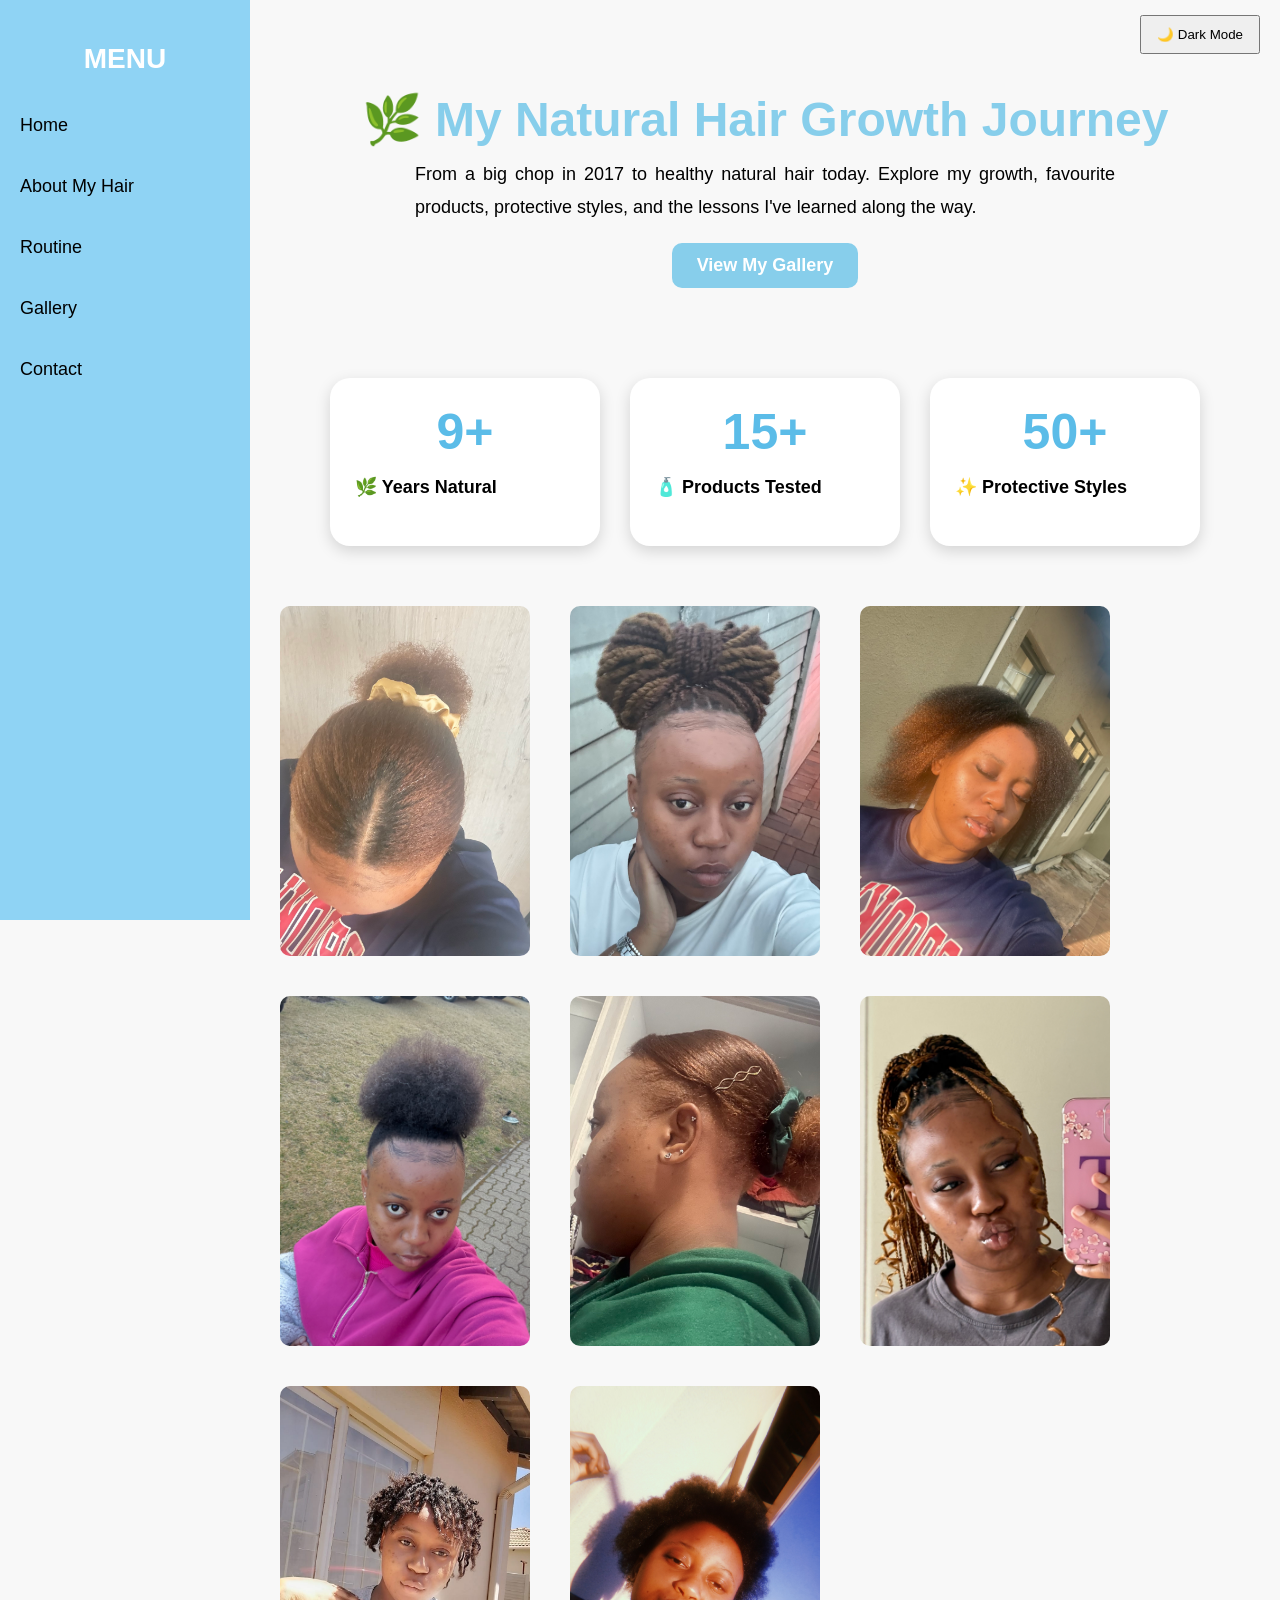
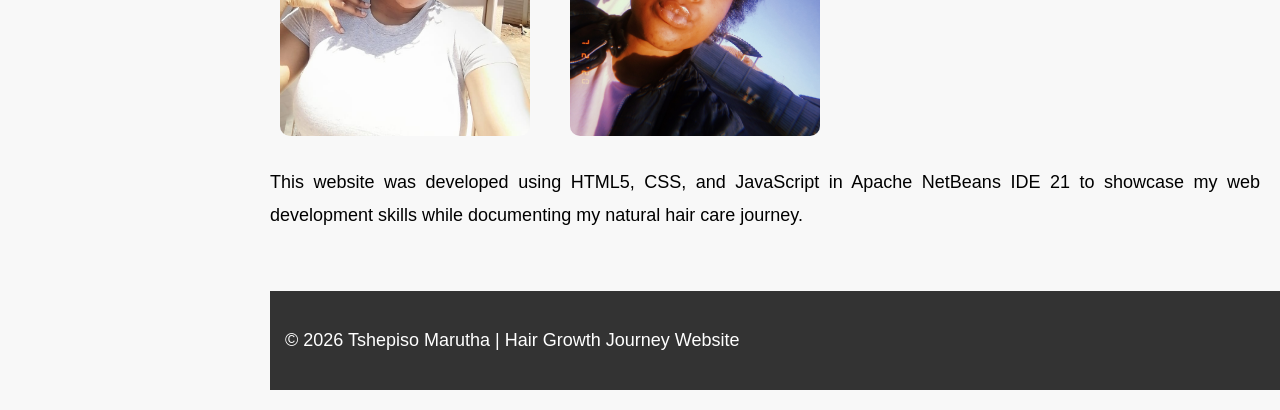
<file: index.html>
<!DOCTYPE html>
<html>
<head>
    <title>Hair Growth Journey</title>
    <link rel="stylesheet" href="Style.css">
</head>

<body>

    
    <button id="themeBtn" class="theme-button" onclick="toggleDarkMode()">
        🌙 Dark Mode
    </button>

    
    <div class="sidebar">
        <h2>Menu</h2>

        <nav>
            <ul>
                <li><a href="index.html">Home</a></li>
                <li><a href="about.html">About My Hair</a></li>
                <li><a href="routine.html">Routine</a></li>
                <li><a href="gallery.html">Gallery</a></li>
                <li><a href="contact.html">Contact</a></li>
            </ul>
        </nav>
    </div>

    <div class="container">

        <div class="hero">
            <h1>🌿 My Natural Hair Growth Journey</h1>

            <p class="hero-text">
                From a big chop in 2017 to healthy natural hair today.
                Explore my growth, favourite products, protective styles,
                and the lessons I've learned along the way.
            </p>

            <a href="gallery.html" class="hero-btn">
                View My Gallery
            </a>
        </div>
    
   <div class="stats">

    <div class="stat">
        <h2>9+</h2>
        <p>🌿 Years Natural</p>
    </div>

    <div class="stat">
        <h2>15+</h2>
        <p>🧴 Products Tested</p>
    </div>

    <div class="stat">
        <h2>50+</h2>
        <p>✨ Protective Styles</p>
    </div>

</div>


        <div class="gallery">
            <img src="photos/may 2.jpeg" alt="Hair Care">
            <img src="photos/april 26.jpeg" alt="Hair Care">
            <img src="photos/dec2025.jpeg" alt="Hair Care">
            <img src="photos/aug 2025.jpeg" alt="Hair Care">
            <img src="photos/IMG_5162.jpeg" alt="Hair Care">
            <img src="photos/jan 2026.jpeg" alt="Hair Care">
            <img src="photos/20231.JPEG" alt="Hair Care">
            <img src="photos/20207.JPEG" alt="Hair Care">
        </div>

        <p class="description">
            This website was developed using HTML5, CSS, and JavaScript in Apache NetBeans IDE 21
            to showcase my web development skills while documenting my natural hair care journey.
        </p>

        <footer>
            <p>&copy; 2026 Tshepiso Marutha | Hair Growth Journey Website</p>
        </footer>

    </div>

    <script src="script.js"></script>
<button onclick="topFunction()" id="topBtn" title="Go to top">
    ⬆ Top
</button>
</body>
</html>
</file>
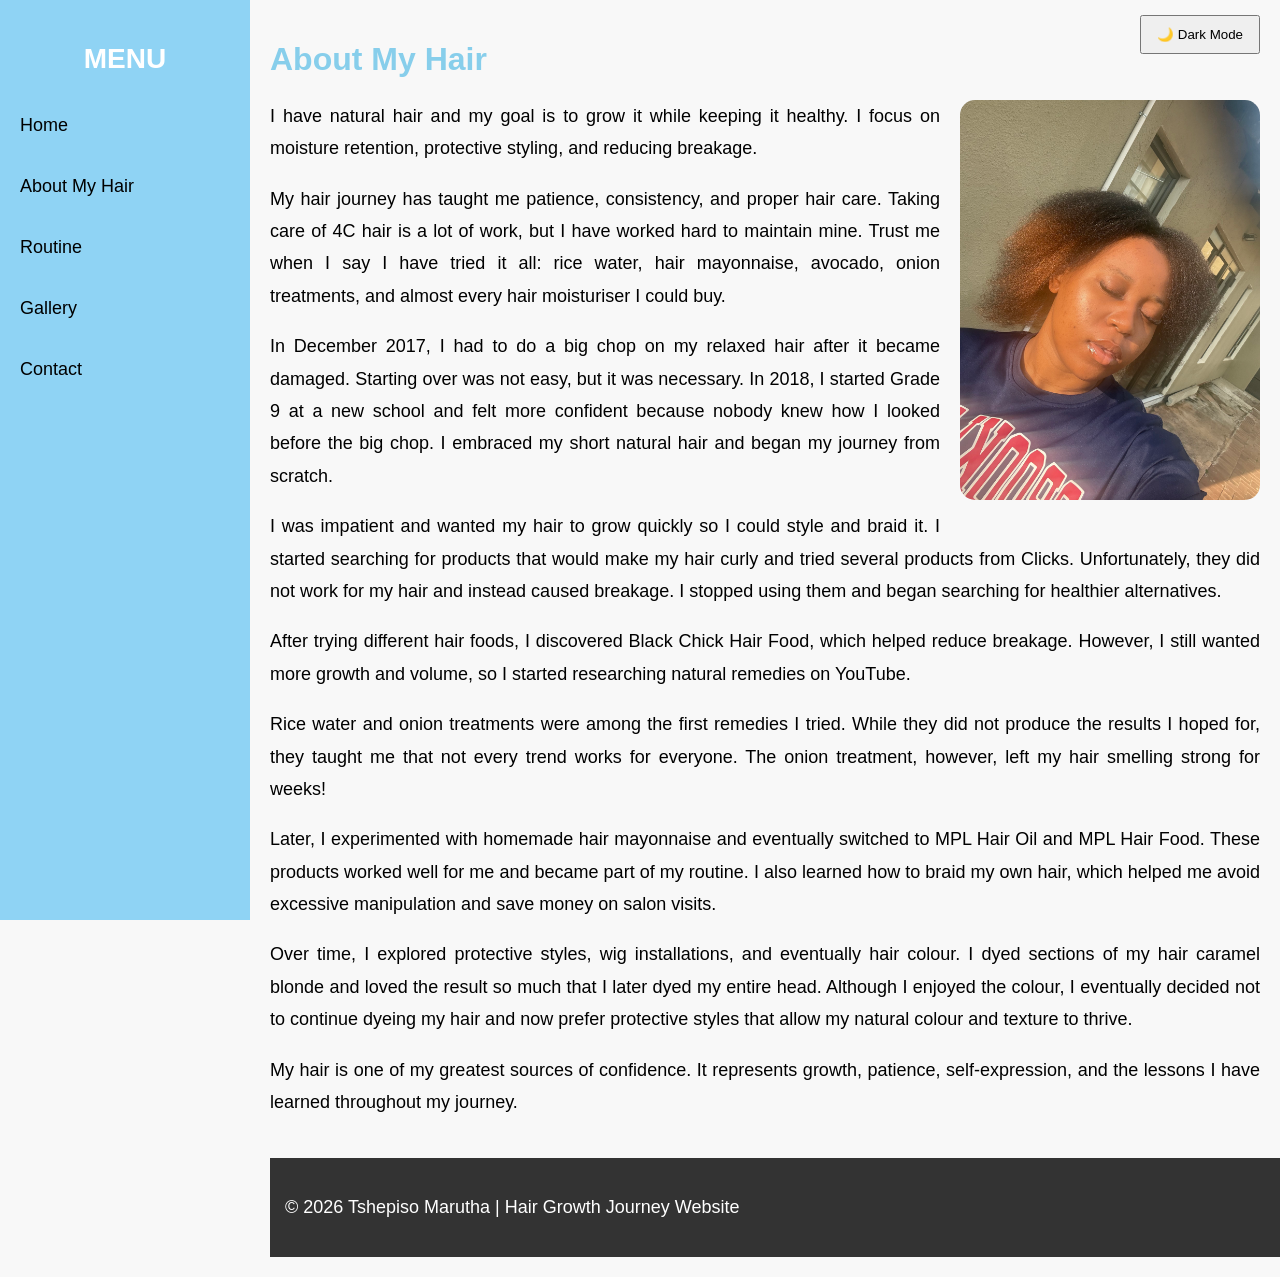
<file: about.html>
<!DOCTYPE html>
<html>
<head>
    <title>About My Hair</title>
    <link rel="stylesheet" href="Style.css">
</head>

<body>

    <button id="themeBtn" class="theme-button" onclick="toggleDarkMode()">
        🌙 Dark Mode
    </button>

    <div class="sidebar">
        <h2>Menu</h2>

        <nav>
            <ul>
                <li><a href="index.html">Home</a></li>
                <li><a href="about.html">About My Hair</a></li>
                <li><a href="routine.html">Routine</a></li>
                <li><a href="gallery.html">Gallery</a></li>
                <li><a href="contact.html">Contact</a></li>
            </ul>
        </nav>
    </div>

    <div class="container">

        <h1>About My Hair</h1>
<img src="photos/dec2025.jpeg" alt="My Hair Journey" class="about-photo">
        <p>
            I have natural hair and my goal is to grow it while keeping it healthy.
            I focus on moisture retention, protective styling, and reducing breakage.
        </p>

        <p>
            My hair journey has taught me patience, consistency, and proper hair care.
            Taking care of 4C hair is a lot of work, but I have worked hard to maintain mine.
            Trust me when I say I have tried it all: rice water, hair mayonnaise, avocado,
            onion treatments, and almost every hair moisturiser I could buy.
        </p>

        <p>
            In December 2017, I had to do a big chop on my relaxed hair after it became damaged.
            Starting over was not easy, but it was necessary. In 2018, I started Grade 9 at a new
            school and felt more confident because nobody knew how I looked before the big chop.
            I embraced my short natural hair and began my journey from scratch.
        </p>

        <p>
            I was impatient and wanted my hair to grow quickly so I could style and braid it.
            I started searching for products that would make my hair curly and tried several products
            from Clicks. Unfortunately, they did not work for my hair and instead caused breakage.
            I stopped using them and began searching for healthier alternatives.
        </p>

        <p>
            After trying different hair foods, I discovered Black Chick Hair Food, which helped reduce
            breakage. However, I still wanted more growth and volume, so I started researching natural
            remedies on YouTube.
        </p>

        <p>
            Rice water and onion treatments were among the first remedies I tried. While they did not
            produce the results I hoped for, they taught me that not every trend works for everyone.
            The onion treatment, however, left my hair smelling strong for weeks!
        </p>

        <p>
            Later, I experimented with homemade hair mayonnaise and eventually switched to MPL Hair Oil
            and MPL Hair Food. These products worked well for me and became part of my routine.
            I also learned how to braid my own hair, which helped me avoid excessive manipulation and
            save money on salon visits.
        </p>

        <p>
            Over time, I explored protective styles, wig installations, and eventually hair colour.
            I dyed sections of my hair caramel blonde and loved the result so much that I later dyed
            my entire head. Although I enjoyed the colour, I eventually decided not to continue
            dyeing my hair and now prefer protective styles that allow my natural colour and texture
            to thrive.
        </p>

        <p>
            My hair is one of my greatest sources of confidence. It represents growth, patience,
            self-expression, and the lessons I have learned throughout my journey.
        </p>

        <footer>
            <p>&copy; 2026 Tshepiso Marutha | Hair Growth Journey Website</p>
        </footer>

    </div>

    <script src="script.js"></script>

    <button onclick="topFunction()" id="topBtn" title="Go to top">
    ⬆ Top
</button>
</body>
</html>
</file>
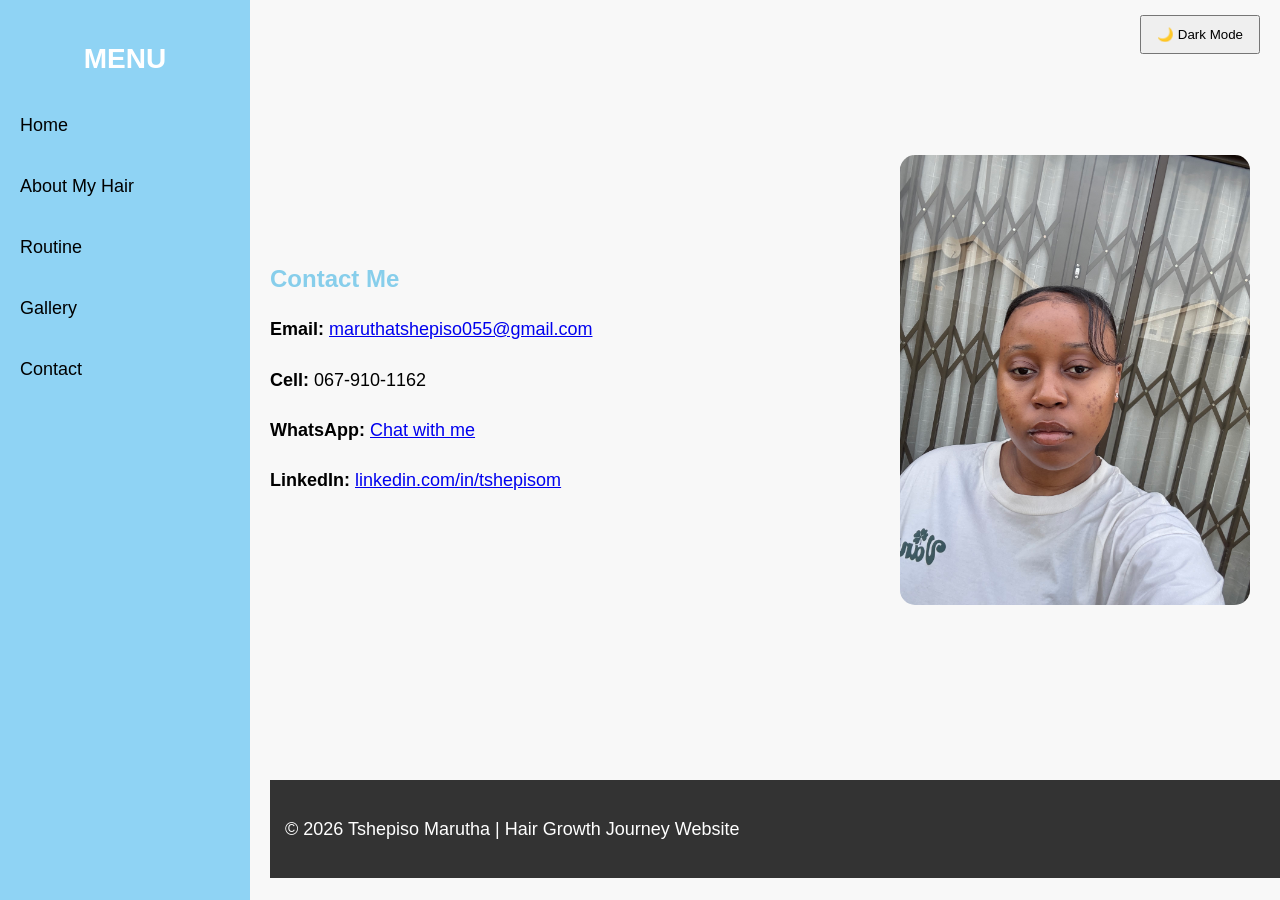
<file: contact.html>
<!DOCTYPE html>
<html>
<head>
    <title>Contact</title>
    <link rel="stylesheet" href="Style.css">
</head>

<body>

    <button id="themeBtn" class="theme-button" onclick="toggleDarkMode()">
        🌙 Dark Mode
    </button>

    <div class="sidebar">
        <h2>Menu</h2>

        <nav>
            <ul>
                <li><a href="index.html">Home</a></li>
                <li><a href="about.html">About My Hair</a></li>
                <li><a href="routine.html">Routine</a></li>
                <li><a href="gallery.html">Gallery</a></li>
                <li><a href="contact.html">Contact</a></li>
            </ul>
        </nav>
    </div>

    <!-- Main Content -->
    <div class="container">

        <section id="contact">

            <div class="contact-info">

                <h1>Contact Me</h1>

                <p>
                    <strong>Email:</strong>
                    <a href="mailto:maruthatshepiso055@gmail.com">
                        maruthatshepiso055@gmail.com
                    </a>
                </p>

                <p>
                    <strong>Cell:</strong>
                    067-910-1162
                </p>

                <p>
                    <strong>WhatsApp:</strong>
                    <a href="https://wa.me/27783755934">
                        Chat with me
                    </a>
                </p>

                <p>
                    <strong>LinkedIn:</strong>
                    <a href="https://www.linkedin.com/in/tshepisom">
                        linkedin.com/in/tshepisom
                    </a>
                </p>

            </div>

            <img src="photos/sep 4 2025.jpeg" alt="My Photo">

        </section>

        <footer>
            <p>&copy; 2026 Tshepiso Marutha | Hair Growth Journey Website</p>
        </footer>

    </div>

    <script src="script.js"></script>

    <button onclick="topFunction()" id="topBtn" title="Go to top">
    ⬆ Top
</button>
</body>
</html>
</file>
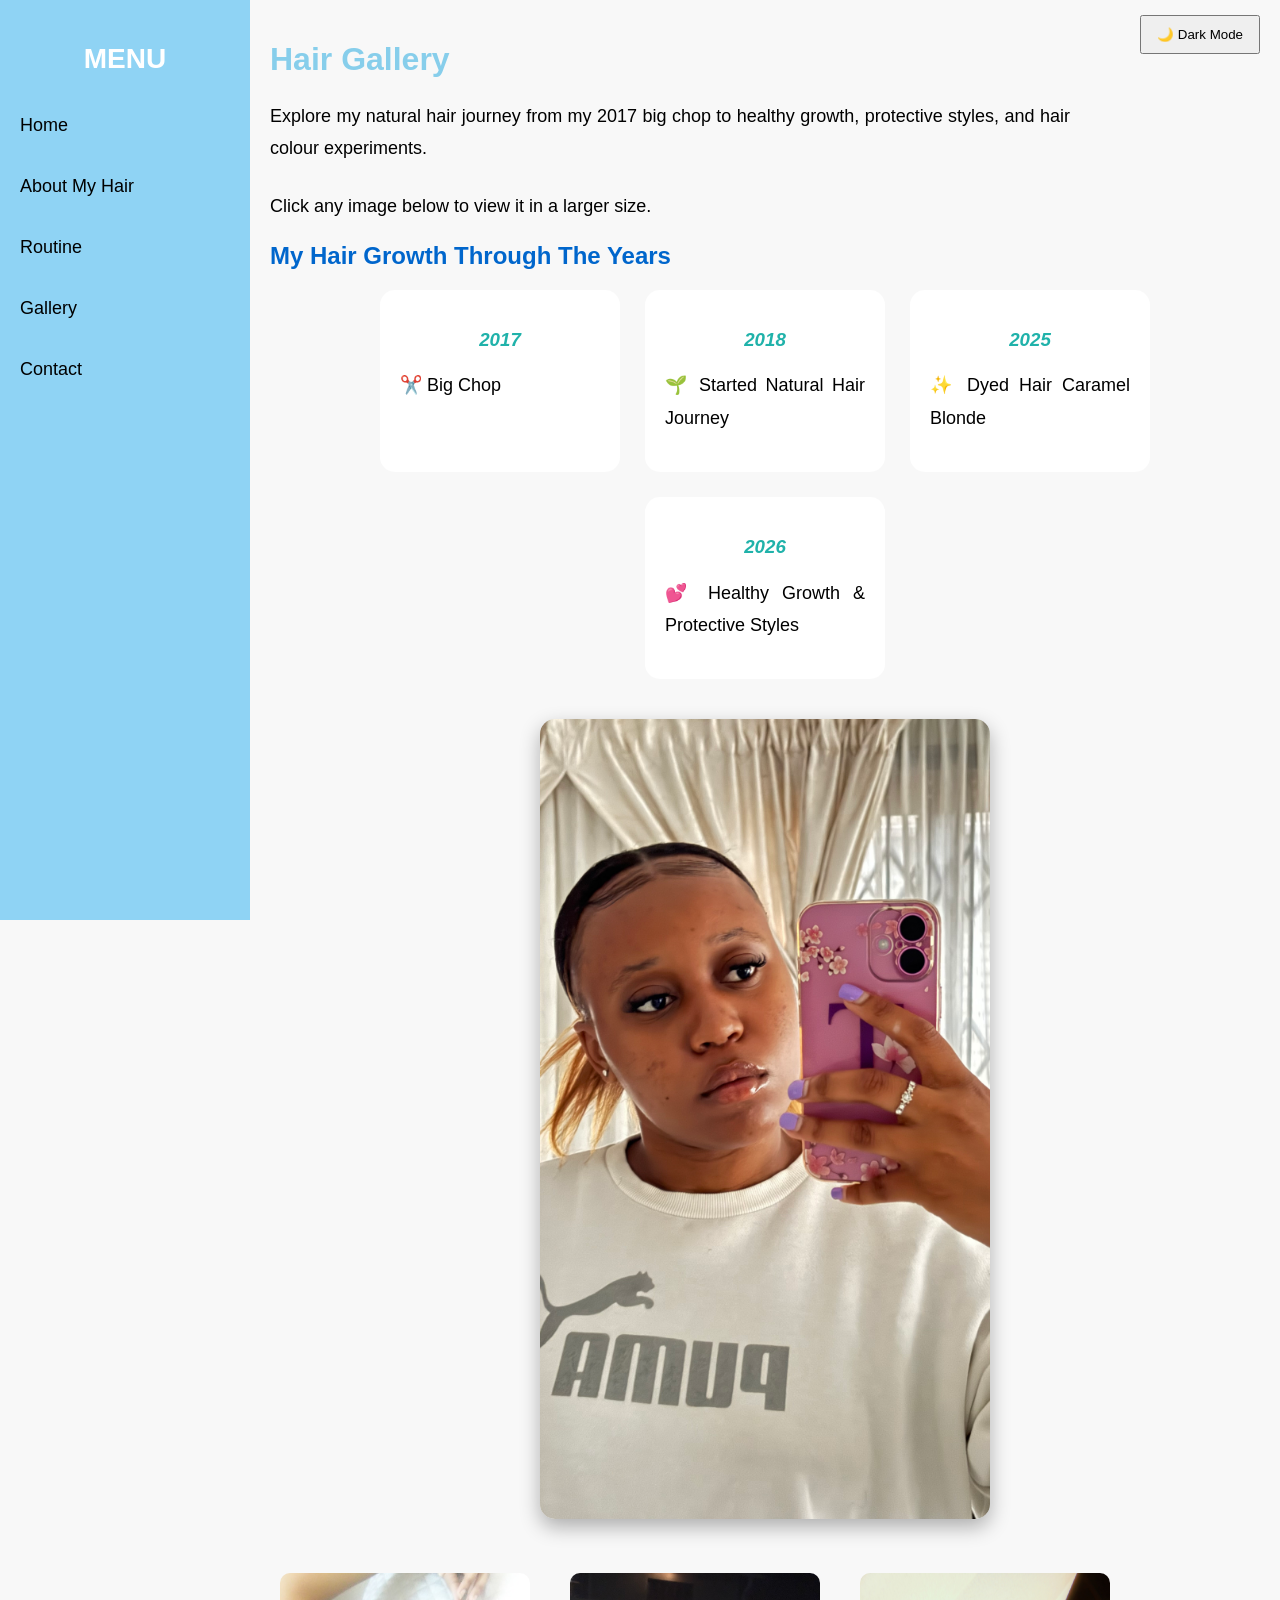
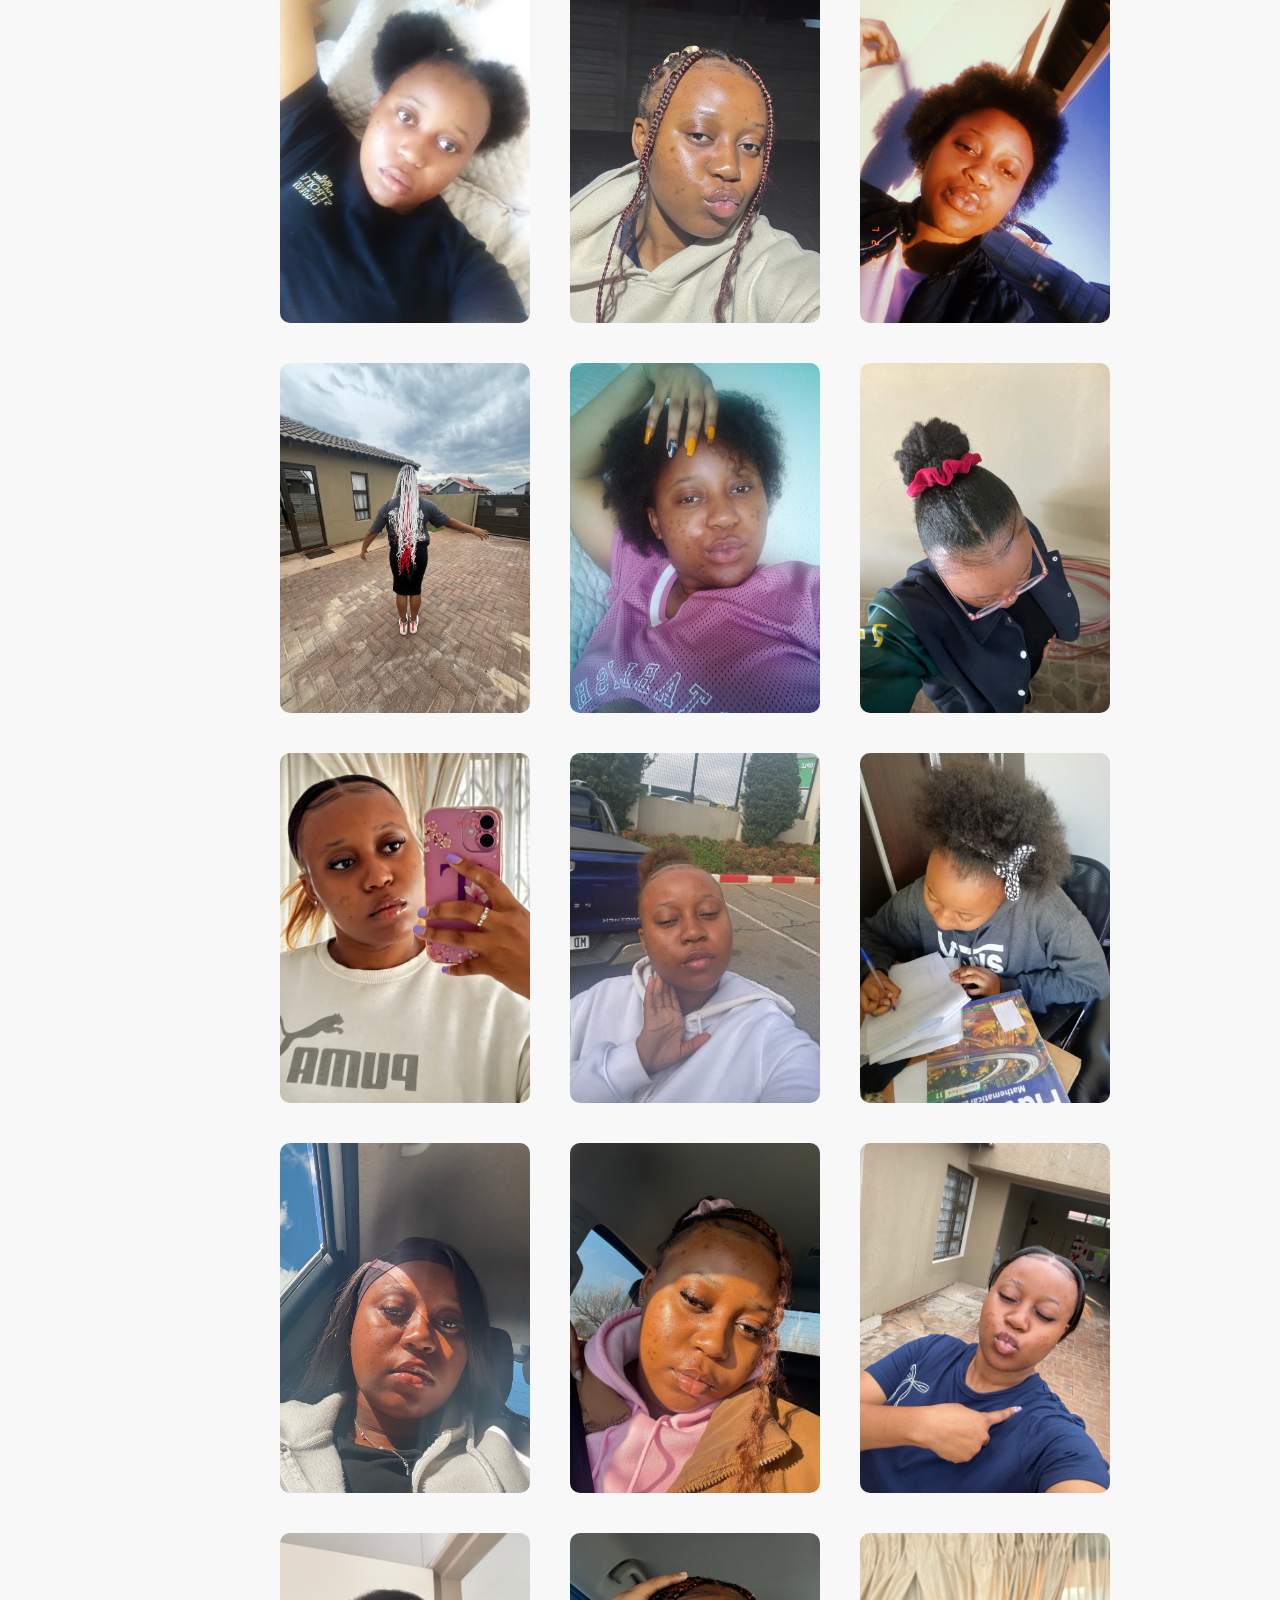
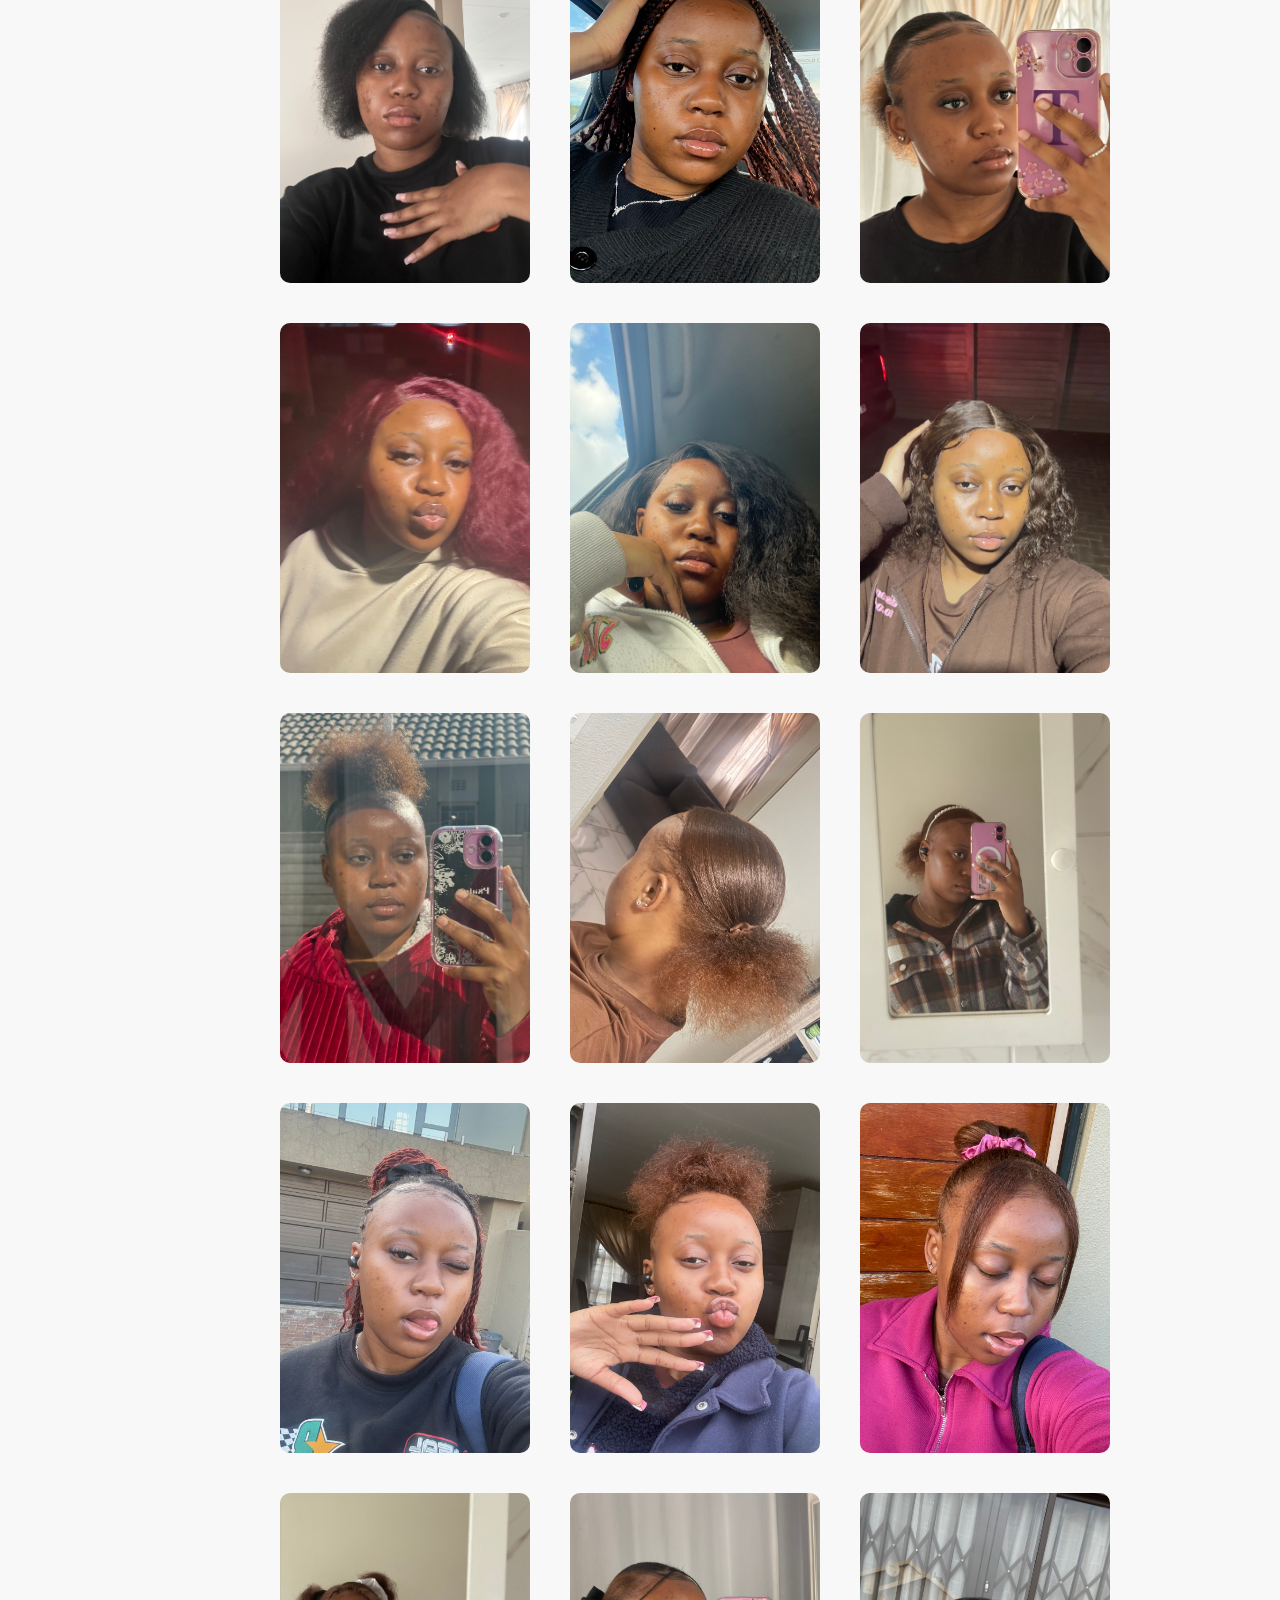
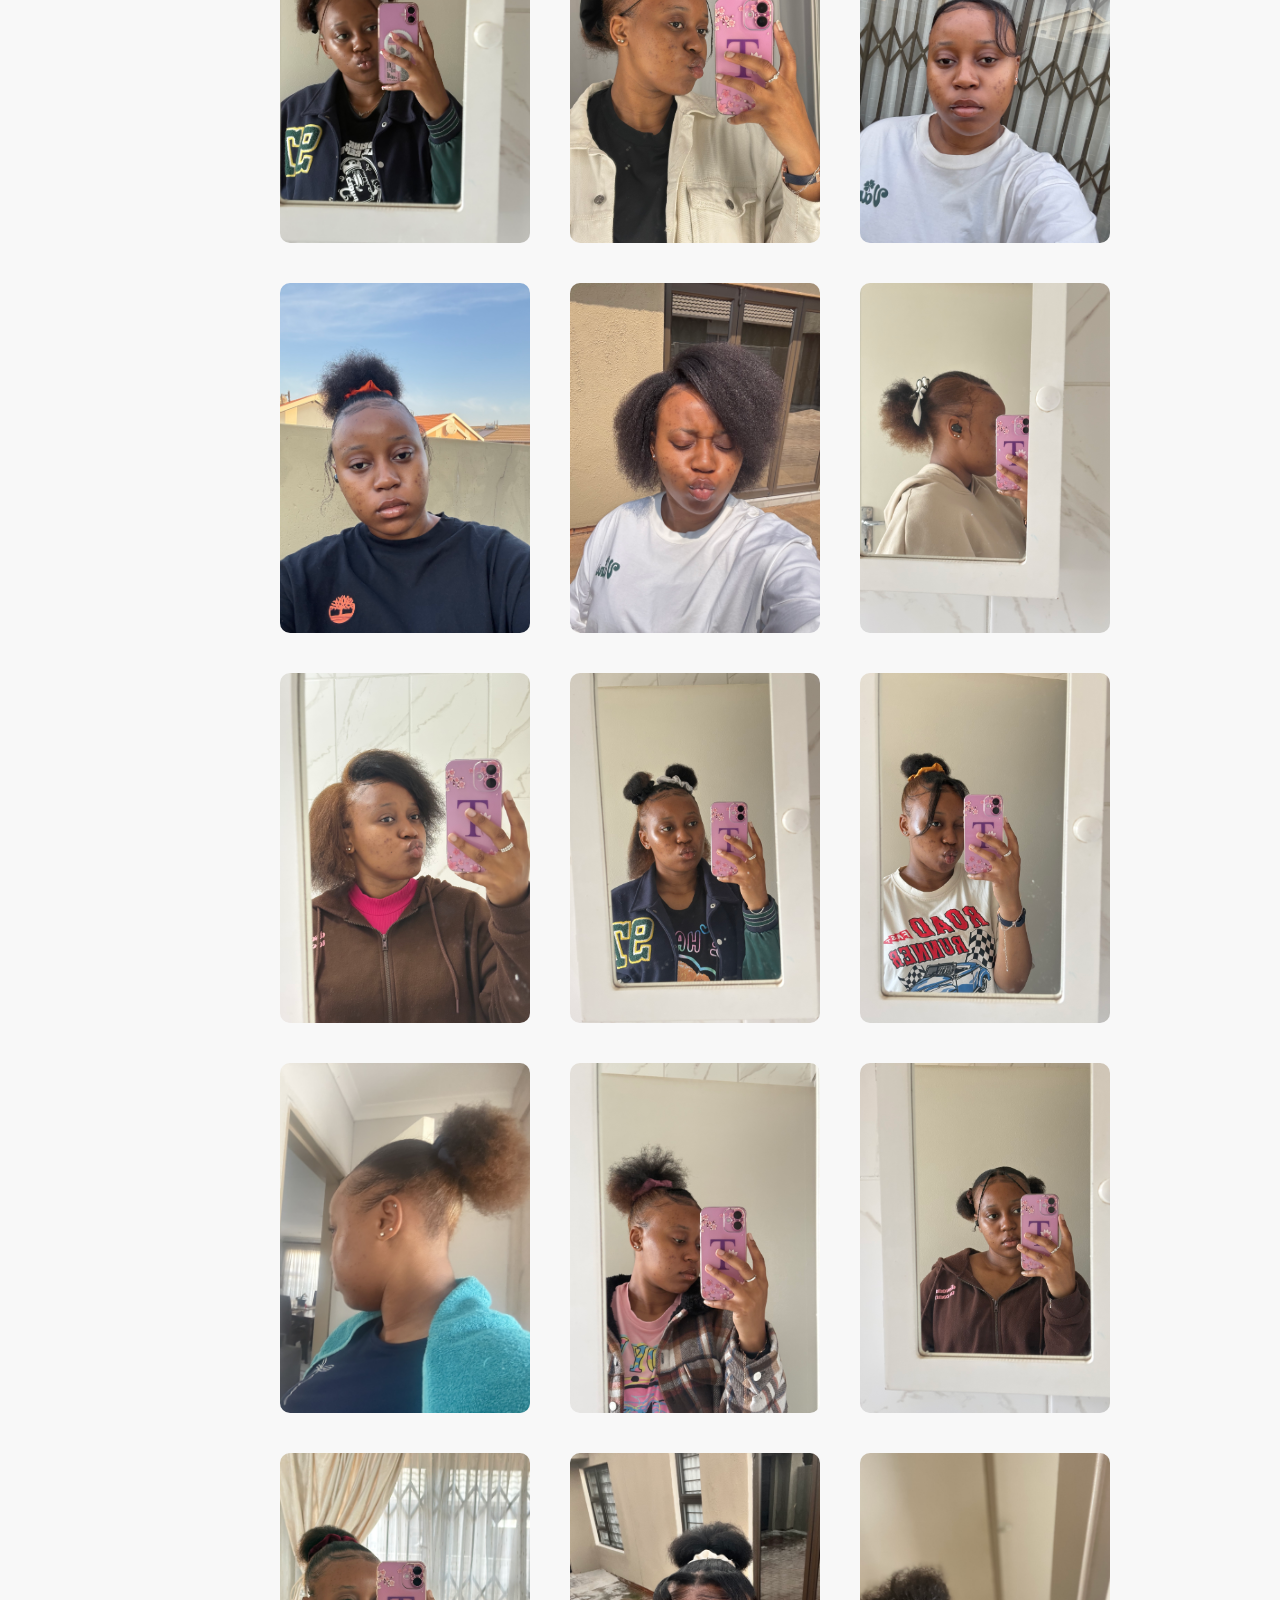
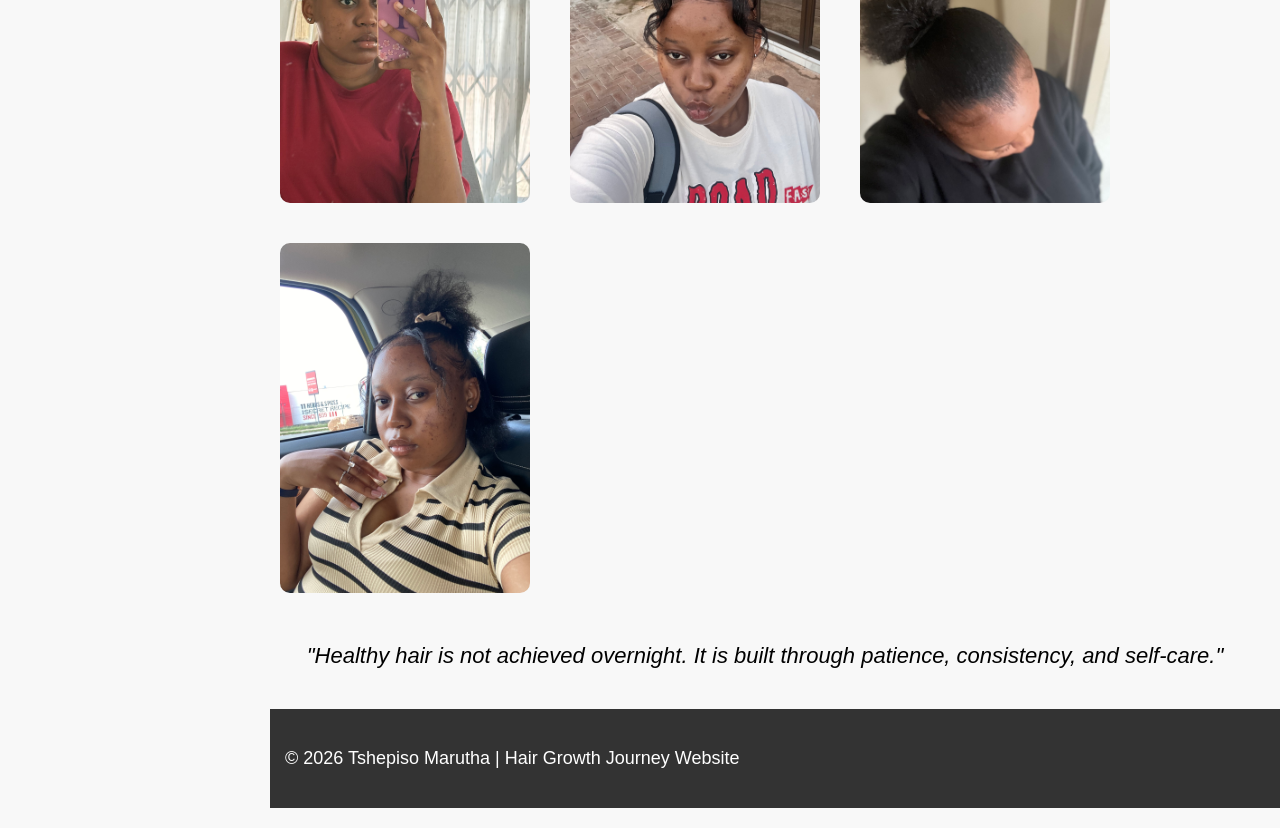
<file: gallery.html>
<!DOCTYPE html>
<html>
<head>
    <title>Gallery</title>
    <link rel="stylesheet" href="Style.css">
</head>

<body>

    <button id="themeBtn" class="theme-button" onclick="toggleDarkMode()">
        🌙 Dark Mode
    </button>

    <div class="sidebar">
        <h2>Menu</h2>

        <nav>
            <ul>
                <li><a href="index.html">Home</a></li>
                <li><a href="about.html">About My Hair</a></li>
                <li><a href="routine.html">Routine</a></li>
                <li><a href="gallery.html">Gallery</a></li>
                <li><a href="contact.html">Contact</a></li>
            </ul>
        </nav>
    </div>

    <div class="container">

       <h1>Hair Gallery</h1>

<p class="gallery-intro">
    Explore my natural hair journey from my 2017 big chop to healthy growth,
    protective styles, and hair colour experiments. </p>
    
    <p> Click any image below to view it in a larger size.</p>

<h2>My Hair Growth Through The Years</h2>

        <div class="timeline">

          <div class="milestone">
    <h3>2017</h3>
    <p>✂️ Big Chop</p>
</div>

<div class="milestone">
    <h3>2018</h3>
    <p>🌱 Started Natural Hair Journey</p>
</div>

<div class="milestone">
    <h3>2025</h3>
    <p>✨ Dyed Hair Caramel Blonde</p>
</div>

<div class="milestone">
    <h3>2026</h3>
    <p>💕 Healthy Growth & Protective Styles</p>
</div>

        </div>

        <div class="large-image-container">
            <img id="largeImage" src="photos/jan 26.jpeg" alt="Large Hair Photo">
        </div>

        <div class="gallery">

            <img src="photos/2023.JPEG" alt="Hair Image 1" onclick="showImage(this)">
            <img src="photos/may 3.jpeg" alt="Hair Image 2" onclick="showImage(this)">
            <img src="photos/20207.JPEG" alt="Hair Image 3" onclick="showImage(this)">
            <img src="photos/2023 dec.jpeg" alt="Hair Image 4" onclick="showImage(this)">
            <img src="photos/2023 march.JPEG" alt="Hair Image 5" onclick="showImage(this)">
            <img src="photos/2023 nov.jpeg" alt="Hair Image 6" onclick="showImage(this)">
            <img src="photos/jan 26.jpeg" alt="Hair Image 7" onclick="showImage(this)">
            <img src="photos/april2.jpeg" alt="Hair Image 8" onclick="showImage(this)">
            <img src="photos/april2020.JPEG" alt="Hair Image 9" onclick="showImage(this)">
            <img src="photos/april3.jpeg" alt="Hair Image 10" onclick="showImage(this)">
            <img src="photos/july 2.jpeg" alt="Hair Image 11" onclick="showImage(this)">
            <img src="photos/dec 25.jpeg" alt="Hair Image 12" onclick="showImage(this)">
            <img src="photos/feb 2025.jpeg" alt="Hair Image 13" onclick="showImage(this)">
            <img src="photos/feb 26.jpeg" alt="Hair Image 14" onclick="showImage(this)">
            <img src="photos/jan 2 26.jpeg" alt="Hair Image 15" onclick="showImage(this)">
            <img src="photos/july.jpeg" alt="Hair Image 16" onclick="showImage(this)">
            <img src="photos/june 2.jpeg" alt="Hair Image 17" onclick="showImage(this)">
            <img src="photos/may 26.jpeg" alt="Hair Image 18" onclick="showImage(this)">
            <img src="photos/june 26.jpeg" alt="Hair Image 19" onclick="showImage(this)">
            <img src="photos/mar 26.jpeg" alt="Hair Image 20" onclick="showImage(this)">
            <img src="photos/march 2.jpeg" alt="Hair Image 21" onclick="showImage(this)">
            <img src="photos/march 26.jpeg" alt="Hair Image 22" onclick="showImage(this)">
            <img src="photos/march 3.jpeg" alt="Hair Image 23" onclick="showImage(this)">
            <img src="photos/march 4.jpeg" alt="Hair Image 24" onclick="showImage(this)">
            <img src="photos/march 5.jpeg" alt="Hair Image 25" onclick="showImage(this)">
            <img src="photos/nov 2025.jpeg" alt="Hair Image 26" onclick="showImage(this)">
            <img src="photos/sep 4 2025.jpeg" alt="Hair Image 27" onclick="showImage(this)">
            <img src="photos/sep 2 2025.jpeg" alt="Hair Image 28" onclick="showImage(this)">
            <img src="photos/Tshepi1.jpeg" alt="Hair Image 29" onclick="showImage(this)">
            <img src="photos/Tshepi2.jpeg" alt="Hair Image 30" onclick="showImage(this)">
            <img src="photos/Tshepi3.jpeg" alt="Hair Image 31" onclick="showImage(this)">
            <img src="photos/Tshepi4.jpeg" alt="Hair Image 32" onclick="showImage(this)">
            <img src="photos/Tshepi5.jpeg" alt="Hair Image 33" onclick="showImage(this)">
            <img src="photos/Tshepi6.jpeg" alt="Hair Image 34" onclick="showImage(this)">
            <img src="photos/Tshepi7.jpeg" alt="Hair Image 35" onclick="showImage(this)">
            <img src="photos/Tshepi8.jpeg" alt="Hair Image 36" onclick="showImage(this)">
            <img src="photos/Tshepi9.jpeg" alt="Hair Image 37" onclick="showImage(this)">
            <img src="photos/Tshepi10.jpeg" alt="Hair Image 38" onclick="showImage(this)">
            <img src="photos/Tshepi11.jpeg" alt="Hair Image 39" onclick="showImage(this)">
            <img src="photos/Tshepi12.jpeg" alt="Hair Image 40" onclick="showImage(this)">
  
        </div>

        <div class="quote-box">
            "Healthy hair is not achieved overnight. It is built through patience,
            consistency, and self-care."
        </div>

        <footer>
            <p>&copy; 2026 Tshepiso Marutha | Hair Growth Journey Website</p>
        </footer>

    </div>

    <script src="script.js"></script>

    <button onclick="topFunction()" id="topBtn" title="Go to top">
    ⬆ Top
</button>
</body>
</html>
</file>
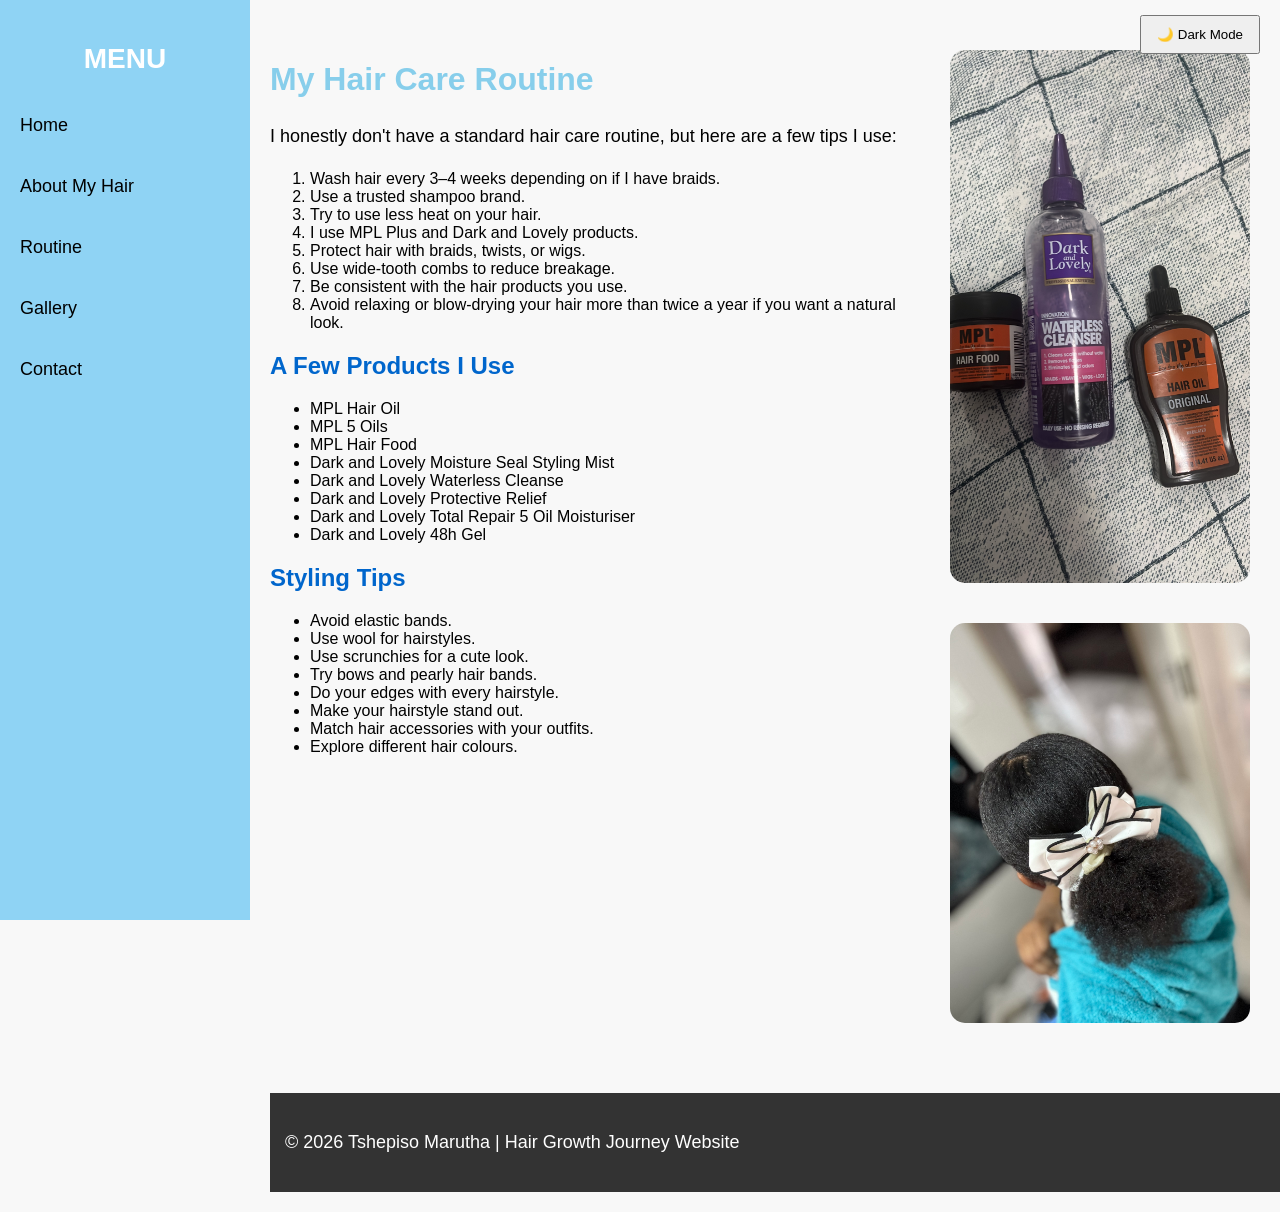
<file: routine.html>
<!DOCTYPE html>
<html>
<head>
    <title>Hair Care Routine</title>
    <link rel="stylesheet" href="Style.css">
</head>

<body>

    <button id="themeBtn" class="theme-button" onclick="toggleDarkMode()">
        🌙 Dark Mode
    </button>

    <div class="sidebar">
        <h2>Menu</h2>

        <nav>
            <ul>
                <li><a href="index.html">Home</a></li>
                <li><a href="about.html">About My Hair</a></li>
                <li><a href="routine.html">Routine</a></li>
                <li><a href="gallery.html">Gallery</a></li>
                <li><a href="contact.html">Contact</a></li>
            </ul>
        </nav>
    </div>

    <div class="container">

        <div class="routine-layout">

            <div class="routine-text">

                <h1>My Hair Care Routine</h1>

                <p>
                    I honestly don't have a standard hair care routine, but here are a few tips I use:
                </p>

                <ol>
                    <li>Wash hair every 3–4 weeks depending on if I have braids.</li>
                    <li>Use a trusted shampoo brand.</li>
                    <li>Try to use less heat on your hair.</li>
                    <li>I use MPL Plus and Dark and Lovely products.</li>
                    <li>Protect hair with braids, twists, or wigs.</li>
                    <li>Use wide-tooth combs to reduce breakage.</li>
                    <li>Be consistent with the hair products you use.</li>
                    <li>Avoid relaxing or blow-drying your hair more than twice a year if you want a natural look.</li>
                </ol>

                <h2>A Few Products I Use</h2>

                <ul>
                    <li>MPL Hair Oil</li>
                    <li>MPL 5 Oils</li>
                    <li>MPL Hair Food</li>
                    <li>Dark and Lovely Moisture Seal Styling Mist</li>
                    <li>Dark and Lovely Waterless Cleanse</li>
                    <li>Dark and Lovely Protective Relief</li>
                    <li>Dark and Lovely Total Repair 5 Oil Moisturiser</li>
                    <li>Dark and Lovely 48h Gel</li>
                </ul>

                <h2>Styling Tips</h2>

                <ul>
                    <li>Avoid elastic bands.</li>
                    <li>Use wool for hairstyles.</li>
                    <li>Use scrunchies for a cute look.</li>
                    <li>Try bows and pearly hair bands.</li>
                    <li>Do your edges with every hairstyle.</li>
                    <li>Make your hairstyle stand out.</li>
                    <li>Match hair accessories with your outfits.</li>
                    <li>Explore different hair colours.</li>
                </ul>

            </div>

            <div class="routine-images">
                <img src="photos/products.JPG" alt="Hair Care Products">
                <img src="photos/sep32025.jpeg" alt="Protective Hairstyle">
            </div>

        </div>

   
        <footer>
            <p>&copy; 2026 Tshepiso Marutha | Hair Growth Journey Website</p>
        </footer>

    </div>

    <script src="script.js"></script>
<button onclick="topFunction()" id="topBtn" title="Go to top">
    ⬆ Top
</button>
</body>
</html>
</file>
<file: Style.css>
body {
    margin: 0;
    font-family: Arial, sans-serif;
    background-color: #f8f8f8;
}

.description {
    padding: 20px 0;
    line-height: 1.6;
    margin: 0;
    text-align: center;
}
.sidebar {
    
    position: fixed;
    left: 0;
    top: 0;
    width: 250px;
    height: 100vh;
    background-color: #8fd3f4;
    padding-top: 20px;

}


.sidebar h2 {
    text-align: center;
    color: white;
    font-size: 28px;
    margin-bottom: 30px;
    text-transform: uppercase;
}

.sidebar ul {
    list-style-type: none;
    padding: 0;
}

.sidebar ul li {
    margin: 20px 0;
}

.sidebar ul li a {
    text-decoration: none;
    color: black;
    font-size: 18px;
    padding: 10px 20px;
    display: block;
    padding-left: 20px;
}

.sidebar ul li a:hover {
    background-color: white;
    color: #8fd3f4;
}

.container {
    margin-left: 250px;
    padding: 20px;
    width: calc(100% - 250px);
    box-sizing: border-box;
}

.container p {
    line-height: 1.8;
    font-size: 18px;
    text-align: justify;
}

.sidebar nav{
    background-color: transparent;
    padding: 0;
}

nav ul{
    list-style: none;
    margin: 0;
    padding: 0;
}

nav li{
    display: block;
    margin: 20px 0;
}

nav a{
    color: white;
    text-decoration: none;
}

nav a:hover{
    color: gold;
}


h1{
    color: skyblue;
}

h3{
    color: lightseagreen;
    font-style: italic;
    
}
img{
    width: 300px;
    border-radius: 10px;
    margin: 10px;
}

footer {
    background-color: #333;
    color: white;
    text-align: center;
    padding: 15px;
    margin-top: 40px;
    width: 100%;
    clear: both;
}


h2{
    color: #0066cc;
}
 
.gallery {
    display: flex;
    gap: 20px;
    flex-wrap: wrap;
}

.gallery img {
    width: 250px;
    height: 350px;
    object-fit: cover;
    border-radius: 10px;
}
#contact {
    padding: 50px 0;
    display: flex;
    justify-content: space-between;
    align-items: center;
    gap: 40px;
    min-height: 80vh;
    box-sizing: border-box;
}

.contact-info {
    flex: 1;
}

#contact img {
    width: 350px;
    height: 450px;
    object-fit: cover;
    border-radius: 15px;
}

.routine-layout {
    display: flex;
    justify-content: space-between;
    align-items: flex-start;
    gap: 40px;
    padding: 20px 0;
}

.routine-text {
    flex: 2;
}

.routine-images {
    flex: 1;
    display: flex;
    flex-direction: column;
    gap: 20px;
    align-items: center;
}

.routine-images img {
    width: 300px;
    height: auto;
    border-radius: 15px;
}

.dark-mode {
    background-color: #222;
    color: white;
}
.large-image-container {
    text-align: center;
    margin-bottom: 20px;
}

#largeImage {
    width: 500px;
    max-width: 100%;
    border-radius: 10px;
}

.gallery img {
    cursor: pointer;
}
.dark-mode {
    background-color: #222;
    color: white;
}

.dark-mode a {
    color: #87CEEB;
}

.dark-mode .container {
    background-color: #333;
}

.dark-mode .sidebar {
    background-color: #111;
}
.dark-mode .sidebar a {
    color: white;
}

.dark-mode .sidebar a:hover {
    color: #87CEEB;
}
.theme-button {
    position: fixed;
    top: 15px;
    right: 20px;
    z-index: 1000;
    padding: 10px 15px;
    cursor: pointer;
}
.dark-mode footer {
    background-color: #111;
    color: white;
}
.large-image-container {
    text-align: center;
    margin: 30px 0;
}

#largeImage {
    width: 450px;
    max-width: 100%;
    border-radius: 15px;
    box-shadow: 0 8px 20px rgba(0,0,0,0.3);
}
.hero {
    text-align: center;
    padding: 40px 20px;
}

.hero h1 {
    font-size: 48px;
    margin-bottom: 10px;
}

.hero-text {
    font-size: 20px;
    max-width: 700px;
    margin: auto;
    line-height: 1.6;
}

.hero-btn {
    display: inline-block;
    margin-top: 20px;
    background-color: skyblue;
    color: white;
    padding: 12px 25px;
    border-radius: 10px;
    text-decoration: none;
}

.hero-btn:hover {
    background-color: #5bbce8;
}
.timeline {
    display: flex;
    justify-content: center;
    gap: 25px;
    flex-wrap: wrap;
    margin-bottom: 30px;
}

.milestone {
    width: 200px;
    padding: 20px;
    text-align: center;
    border-radius: 15px;
    background-color: white;
}

.dark-mode .milestone {
    background-color: #444;
    color: white;
}
.quote-box {
    text-align: center;
    font-style: italic;
    font-size: 22px;
    margin: 40px 0;
}
.stats {
    display: flex;
    justify-content: center;
    gap: 30px;
    margin: 50px 0;
    flex-wrap: wrap;
}

.stat {
    background-color: white;
    width: 220px;
    padding: 25px;
    border-radius: 20px;
    text-align: center;
    box-shadow: 0 5px 15px rgba(0,0,0,0.15);
    transition: transform 0.3s;
}

.stat:hover {
    transform: translateY(-8px);
}

.stat h2 {
    font-size: 50px;
    color: #5bbce8;
    margin: 0;
}

.stat p {
    font-size: 18px;
    font-weight: bold;
    margin-top: 10px;
}

.dark-mode .stat {
    background-color: #444;
    color: white;
}

.dark-mode .stat h2 {
    color: #87CEEB;
}

.gallery-intro {
    font-size: 18px;
    line-height: 1.6;
    margin-bottom: 25px;
    max-width: 800px;
}
.about-photo {
    width: 300px;
    float: right;
    margin: 0 0 20px 20px;
    border-radius: 15px;
}

.hero-btn {
    display: inline-block;
    margin-top: 20px;
    background-color: skyblue;
    color: white !important;
    padding: 12px 25px;
    border-radius: 10px;
    text-decoration: none;
    font-weight: bold;
    font-size: 18px;
}

.hero-btn:hover {
    background-color: #5bbce8;
    color: white !important;
}

.dark-mode .hero-btn {
    background-color: #87CEEB;
    color: black !important;
    font-weight: bold;
}

.dark-mode .hero-btn:hover {
    background-color: #5bbce8;
    color: black !important;
}

#topBtn {
    display: none;
    position: fixed;
    bottom: 20px;
    right: 20px;
    z-index: 999;
    border: none;
    outline: none;
    background-color: #5bbce8;
    color: white;
    cursor: pointer;
    padding: 12px 18px;
    border-radius: 10px;
    font-size: 16px;
    font-weight: bold;
}

#topBtn:hover {
    background-color: #3aa6d8;
}

.dark-mode #topBtn {
    background-color: #87CEEB;
    color: black;
}
</file>
